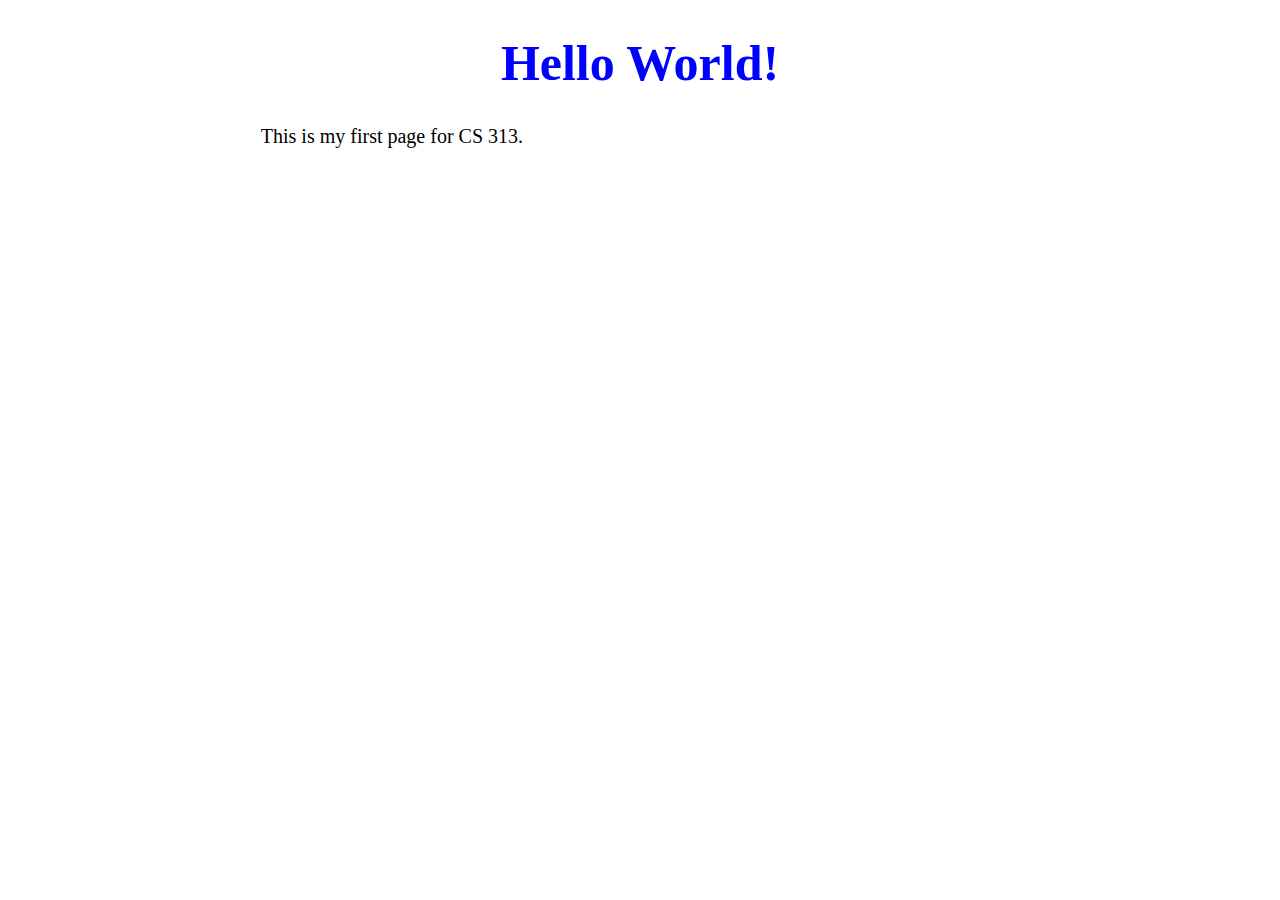
<file: web/hello.html>
<!DOCTYPE html>
<html lang="en">
<head>
  <meta charset="UTF-8">
  <meta name="viewport" content="width=device-width, initial-scale=1.0">
  <title>CS 313 First Page</title>
</head>
<body>
  <h1 style="text-align:center;color:blue;font-size:50px;">Hello World!</h1>
  <p style="margin-left:20%;font-size:20px;">This is my first page for CS 313.</p>
</body>
</html>
</file>
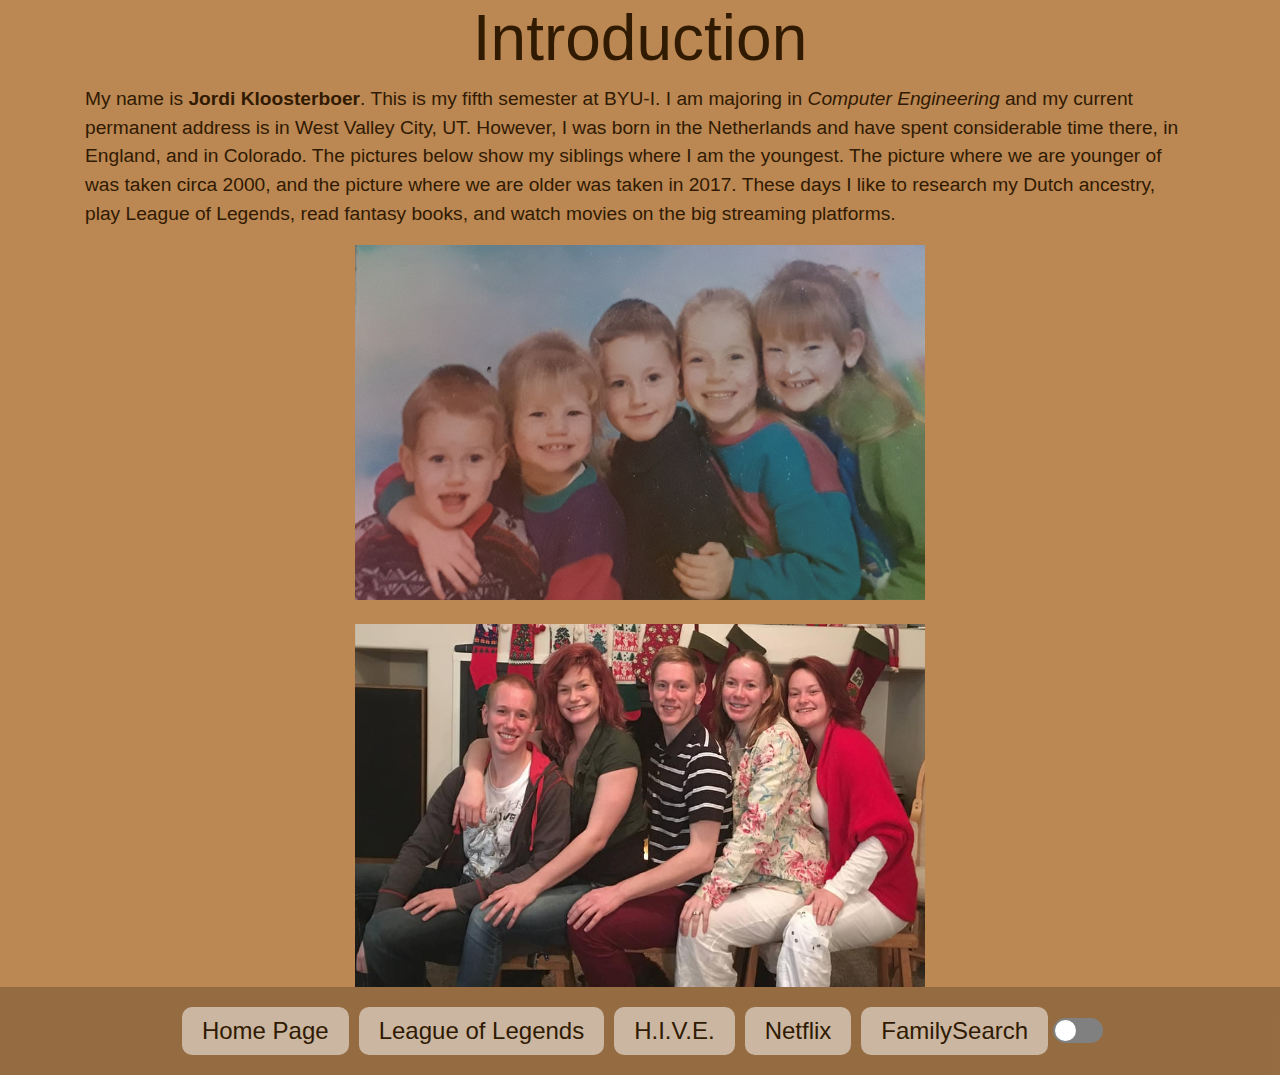
<file: web/introduction.html>
<!DOCTYPE html>
<html lang="en">
  <head>
    <meta charset="UTF-8" />
    <meta name="viewport" content="width=device-width, initial-scale=1.0" />

    <link rel="stylesheet" href="https://stackpath.bootstrapcdn.com/bootstrap/4.4.1/css/bootstrap.min.css">
    <link rel="stylesheet" href="assignments.css">
    <link id="dark" rel="" href="dark.css">
    <link rel="stylesheet" href="toggle-button.css">
    
    <title>Jordi's Introduction</title>
  </head>
  <body>
    <main>
      <h1 class="text-center">Introduction</h1>
      <p class="container">
        My name is <b>Jordi Kloosterboer</b>. This is my fifth semester at
        BYU-I. I am majoring in <i>Computer Engineering</i> and my current
        permanent address is in West Valley City, UT. However, I was born in the
        Netherlands and have spent considerable time there, in England, and in
        Colorado. The pictures below show my siblings where I am the youngest.
        The picture where we are younger of was taken circa 2000, and the
        picture where we are older was taken in 2017. These days I like to
        research my Dutch ancestry, play League of Legends, read fantasy books,
        and watch movies on the big streaming platforms.
      </p>
      <img
        class="container"
        src="./youngchildren.jpg"
        alt="A Picture of us children when we were younger"
        style="width:600px;height:355px;"
      />
      <br />
      <img
        class="container"
        src="./oldchildren.jpg"
        alt="A picture of us children in our 20s"
        style="width:600px;height:363px;"
      />
    </main>
    <footer>
      <a class="button" href="index.php">Home Page</a>
      <a class="button" href="https://na.leagueoflegends.com/en/"
        >League of Legends</a
      >
      <a class="button" href="https://en.wikipedia.org/wiki/H.I.V.E._(series)"
        >H.I.V.E.</a
      >
      <a class="button" href="https://www.netflix.com/">Netflix</a>
      <a class="button" href="https://www.familysearch.org/en/">FamilySearch</a>
      <div class="toggle-btn-container">
        <div class="toggle-btn" onclick="toggleDarkMode();this.classList.toggle('active')">
          <div class="inner-circle"></div>
        </div>
      </div>
    </footer>
    <script src="toggle-button.js"></script>
  </body>
</html>
</file>
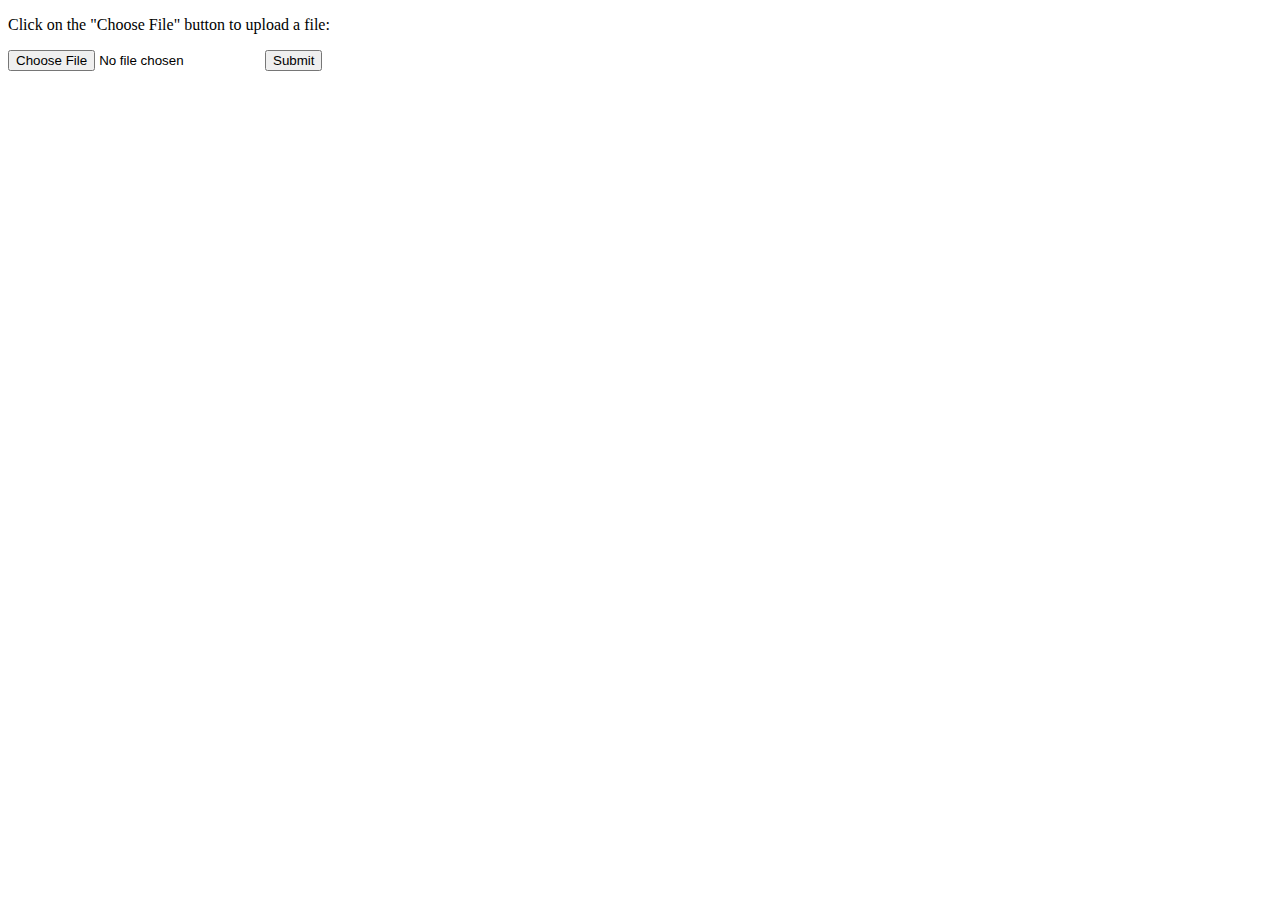
<file: web/Relationships/testing.html>
<!DOCTYPE html>
<html lang="en">
  <head>
    <meta charset="UTF-8" />
    <title>Document</title>
  </head>
  <body>
    <p>Click on the "Choose File" button to upload a file:</p>

    <form action="upload.php" method="POST" enctype="multipart/form-data">
      <input type="file" name="filename" />
      <input type="submit" />
    </form>
  </body>
</html>
</file>
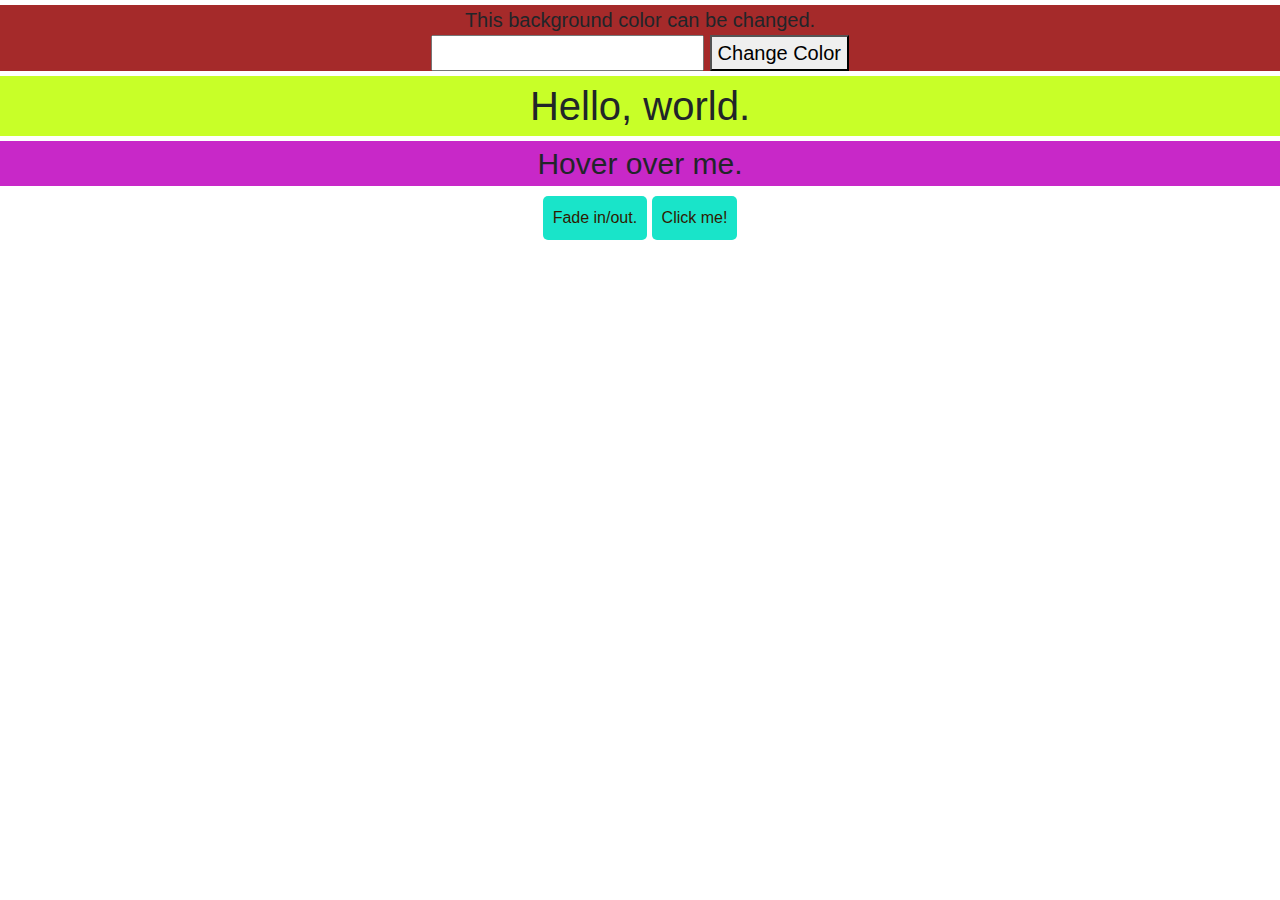
<file: web/week02/teamActivity1/team_activity_02.html>
<!DOCTYPE html>
<html lang="en">
  <head>
    <meta charset="UTF-8" />
    <meta name="viewport" content="width=device-width, initial-scale=1.0" />
    <title>Team Activity 2</title>
    <link
      rel="stylesheet"
      href="https://stackpath.bootstrapcdn.com/bootstrap/4.4.1/css/bootstrap.min.css"
      integrity="sha384-Vkoo8x4CGsO3+Hhxv8T/Q5PaXtkKtu6ug5TOeNV6gBiFeWPGFN9MuhOf23Q9Ifjh"
      crossorigin="anonymous"
    />
    <link rel="stylesheet" href="stylesheet.css" />
    <script src="team_activity_02.js"></script>
    <script src="https://ajax.googleapis.com/ajax/libs/jquery/3.4.1/jquery.min.js"></script>
  </head>

  <body>
    <div class="text-center" id="first">
      This background color can be changed.
      <br>
      <input id="newColor" type="text" >
      <button id="button2" name="changeButton">Change Color</button>
    </div>
    <div class="text-center" id="second">Hello, world.</div>
    <div class="text-center" id="third">Hover over me.</div>
    <div class="text-center">
      <button id="button3" class="button">Fade in/out.</button>
      <button id="button" class="button">Click me!</button>
    </div>

    <script
      src="https://cdn.jsdelivr.net/npm/popper.js@1.16.0/dist/umd/popper.min.js"
      integrity="sha384-Q6E9RHvbIyZFJoft+2mJbHaEWldlvI9IOYy5n3zV9zzTtmI3UksdQRVvoxMfooAo"
      crossorigin="anonymous"
    ></script>
    <script
      src="https://stackpath.bootstrapcdn.com/bootstrap/4.4.1/js/bootstrap.min.js"
      integrity="sha384-wfSDF2E50Y2D1uUdj0O3uMBJnjuUD4Ih7YwaYd1iqfktj0Uod8GCExl3Og8ifwB6"
      crossorigin="anonymous"
    ></script>
    <script>
        document.getElementById("button").addEventListener("click", userClick);
        //document.getElementById("button2").addEventListener("click", changeColor);
  
        //jQuery
        $(document).ready(function() {
          $("#button3").click(function() {
            $("#third").fadeToggle("slow");
          });
          $("#button2").click(function() {
            var newColor = $("#newColor").val();
            $("#first").css("background-color", newColor);
          });
        });
      </script>
  </body>
</html>
</file>
<file: web/assignments.css>
body {
  background-color: #bb8753;
  color: rgb(48, 26, 1);
  font-family: Arial, Helvetica, sans-serif;
  display: flex;
  min-height: 100vh;
  flex-direction: column;
  margin: 0;
}

p {
  font-size: larger;
}

footer {
  background-color: rgba(0, 0, 0, 0.2);
  display: flex;
  flex-direction: column;
  padding: 10px 0;
}

footer > p {
  font-size: 1.5em;
  margin: 0;
}

main {
  display: flex;
  flex-direction: column;
  flex: 1;
}

h1 {
  font-size: 4em;
}

nav {
  display: flex;
  flex-direction: column;
}

a.button {
  background-color: rgba(255, 255, 255, 0.5);
  text-decoration-line: none;
  color: rgb(48, 26, 1);
  margin: 10px;
  padding: 10px;
  text-align: center;
  border-radius: 10px;
  font-size: 2em;
  line-height: 2;
}

footer > a.button {
  padding: 10px 20px;
  font-size: 1.5em;
  line-height: normal;
  margin:5px 10px;
}

a.button:hover {
  background-color: rgba(0, 0, 0, 0.3);
  color: rgb(255, 255, 255);
  cursor: pointer;
}

@media screen and (min-width: 1000px) {
  footer > a.button {
    margin: 10px 5px;
  }

  nav {
    flex-direction: row;
    justify-content: center;
    flex-wrap: wrap;
  }

  footer {
    flex-direction: row;
    justify-content: center;
    flex-wrap: wrap;
  }

  a.button {
    padding: 50px;
  }
}
</file>
<file: web/dark.css>
body {
  background-color: rgb(30,30,30);
  color:rgb(169,169,169);
}
</file>
<file: web/toggle-button.css>
/*https://www.youtube.com/watch?v=ZZoA3MjgASQ helped me create this*/

.toggle-btn-container {
  display:flex;
  justify-content: center;
  align-items: center;
}

.toggle-btn {
  background-color: grey;
  width: 50px;
  height: 25px;
  border-radius: 15px;
  padding: 2px;
  transition: all 500ms ease-in-out;
}

.toggle-btn > .inner-circle {
  width: 21px;
  height: 21px;
  background-color: white;
  border-radius: 50%;
  transform: translate(0,0);
  transition: all 500ms ease-in-out;
}

.toggle-btn.active {
  background-color: rgb(46,137,255);
  transition: all 500ms ease-in-out;
}

.toggle-btn.active > .inner-circle {
  transform: translate(25px,0);
  transition: all 500ms ease-in-out;
}
</file>
<file: web/week02/teamActivity1/stylesheet.css>
.button {
    background-color: rgba(25, 228, 201);
    text-decoration-line: none;
    color: rgb(48, 26, 1);
    padding: 10px;
    text-align: center;
    border: 0px;
    border-radius: 5px;
    border-width: inherit;
    margin: 5px 0;
}

.button:hover {
    background-color: rgba(0, 0, 255, .5);
    color: rgb(255, 255, 255);
    cursor: pointer;
    outline: none;
}
div {
    margin: 5px 0;
}

div:hover {
    font-weight: bold;
}

#first {
    font-family: Arial, Helvetica, sans-serif;
    background-color: brown;
    font-size: 20px;
}

#second {
    font-family: Impact, Haettenschweiler, 'Arial Narrow Bold', sans-serif;
    background-color: rgb(200, 255, 40);
    font-size: 40px;
}

#third {
    font-family: Arial, sans-serif;
    background-color: rgb(200, 40, 200);
    font-size: 30px;
}
</file>
